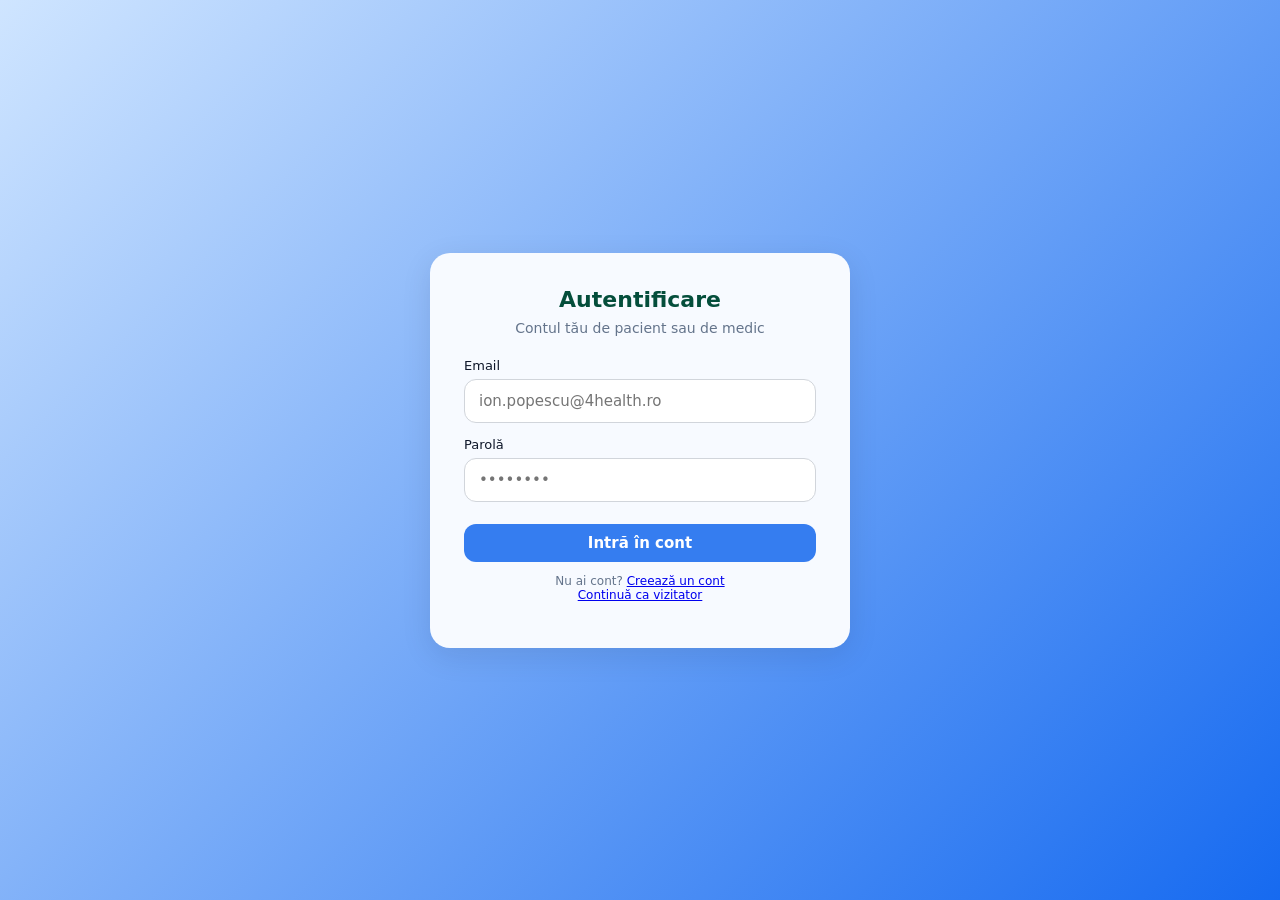
<file: web/index.html>
<!doctype html>
<html lang="ro">
<head>
  <meta charset="utf-8" />
  <meta name="viewport" content="width=device-width, initial-scale=1" />
  <title>4Health - Autentificare</title>
  <link rel="stylesheet" href="css/style.css">
  <link rel="stylesheet" href="css/app.css">
</head>
<body>
  <main class="card" role="main">
    <h1>Autentificare</h1>
    <p class="lead">Contul tău de pacient sau de medic</p>

    <form id="loginForm" autocomplete="on" novalidate>
      <label for="email">Email</label>
      <input id="email" name="email" type="email" placeholder="ion.popescu@4health.ro" required />

      <label for="parola">Parolă</label>
      <input id="parola" name="parola" type="password" placeholder="••••••••" required minlength="6" />

      <div class="row">
        <button type="submit" id="btnLogin" class="btn btn-primary">Intră în cont</button>
      </div>

      <p class="note">Nu ai cont? <a href="creare_cont.html">Creează un cont</a><br>
        <a href="pagina_princ.html">Continuă ca vizitator</a></p>
    </form>

    <div id="result" class="hidden" aria-live="polite"></div>
  </main>

  <script src="js/api.js"></script>
  <script>
    const form = document.getElementById("loginForm");
    const result = document.getElementById("result");
    const next = new URLSearchParams(location.search).get("next");

    if (Auth.token && !next) location.href = Auth.homeFor(Auth.role);

    form.addEventListener("submit", async (e) => {
      e.preventDefault();
      if (!form.checkValidity()) return form.reportValidity();
      const btn = document.getElementById("btnLogin");
      btn.disabled = true;
      try {
        const data = await api("/api/auth/login", {
          method: "POST", auth: false,
          body: { email: form.email.value.trim(), password: form.parola.value },
        });
        Auth.save(data);
        const allowed = next && !next.includes("/") ? next : null;
        location.href = allowed && (allowed !== "interfata_medic.html" || data.role === "doctor") ? allowed : Auth.homeFor(data.role);
      } catch (err) {
        result.className = "error-box";
        result.textContent = err.message;
      } finally {
        btn.disabled = false;
      }
    });
  </script>
</body>
</html>
</file>
<file: web/css/style.css>
:root {
  --bg: linear-gradient(135deg, #cfe5ff 0%, #166af0 100%);
  --card-bg: #f7faff; /* chenar deschis la culoare */
  --accent: #357df0;
  --text: #0f172a;
  --muted: #6b7280;
}

* {
  box-sizing: border-box;
  font-family: 'Inter', system-ui, sans-serif;
}

body {
  margin: 0;
  min-height: 100vh;
  display: flex;
  align-items: center;
  justify-content: center;
  background: var(--bg);
}

/* ===== CARD PRINCIPAL ===== */
.card {
  background: var(--card-bg);
  padding: 34px;
  width: 420px;
  border-radius: 20px;
  box-shadow: 0 8px 30px rgba(15,23,42,0.1);
  transition: transform 0.25s ease, box-shadow 0.25s ease;
}
.card:hover {
  transform: translateY(-3px);
  box-shadow: 0 10px 36px rgba(0,0,0,0.12);
}

/* ===== TITLU & TEXT ===== */
h1 {
  margin: 0 0 8px;
  font-size: 22px;
  color: #044e3b;
  text-align: center;
}
p.lead {
  margin: 0 0 22px;
  color: var(--muted);
  font-size: 14px;
  text-align: center;
}

/* ===== FORM ===== */
label {
  display: block;
  font-size: 13px;
  color: var(--text);
  margin-bottom: 6px;
}

input[type=text],
input[type=password],
select {
  width: 100%;
  padding: 12px 14px;
  border-radius: 12px; /* colțuri mai rotunjite */
  border: 1px solid #d1d5db;
  background: white;
  margin-bottom: 14px;
  font-size: 15px;
  transition: box-shadow 0.25s ease, border-color 0.25s ease;
}
input:focus,
select:focus {
  border-color: var(--accent);
  box-shadow: 0 0 0 3px rgba(37,99,235,0.15);
  outline: none;
}

/* ===== BUTOANE ===== */
.row {
  display: flex;
  gap: 10px;
  margin-top: 8px;
}
.btn {
  flex: 1;
  padding: 10px 14px;
  border-radius: 12px;
  font-weight: 600;
  font-size: 15px;
  cursor: pointer;
  border: none;
  transition: all 0.25s ease;
}
.btn-primary {
  background: var(--accent);
  color: #fff;
}
.btn-primary:hover {
  background: #2563eb;
}
.btn-outline {
  background: transparent;
  border: 1px solid #d1d5db;
  color: var(--text);
}
.btn-outline:hover {
  border-color: var(--accent);
  color: var(--accent);
}

/* ===== NOTE ===== */
.note {
  font-size: 12px;
  color: var(--muted);
  margin-top: 12px;
  text-align: center;
}
</file>
<file: web/css/app.css>
/* Componente comune adăugate peste stilurile originale ale proiectului */
:root { --accent: #357df0; --accent-dark: #1d4ed8; --muted: #64748b; --ok: #16a34a; --warn: #b45309; --danger: #dc2626; }

.muted { color: var(--muted); font-size: 13px; }
.hidden { display: none !important; }
.error-box { background: #fef2f2; color: var(--danger); border: 1px solid #fecaca; padding: 10px 12px; border-radius: 10px; font-size: 14px; margin-top: 12px; }
.ok-box { background: #f0fdf4; color: var(--ok); border: 1px solid #bbf7d0; padding: 10px 12px; border-radius: 10px; font-size: 14px; margin-top: 12px; }

#toast { position: fixed; bottom: 24px; left: 50%; transform: translateX(-50%) translateY(20px); opacity: 0; background: #0f172a; color: #fff; padding: 12px 18px; border-radius: 10px; font-size: 14px; transition: all .25s; z-index: 1000; pointer-events: none; max-width: calc(100% - 32px); }
#toast.show { opacity: 1; transform: translateX(-50%) translateY(0); }
#toast.err { background: var(--danger); }

.topbar { display: flex; align-items: center; justify-content: space-between; gap: 10px; flex-wrap: wrap; background: var(--accent); color: #fff; padding: 12px 20px; border-radius: 10px; margin-bottom: 18px; }
.topbar .brand { font-weight: 700; font-size: 20px; display: flex; align-items: center; gap: 10px; }
.topbar .brand img { width: 34px; height: 34px; border-radius: 8px; background: #fff; }
.topbar .user { display: flex; align-items: center; gap: 10px; font-size: 14px; }
.topbar a, .topbar button.link { color: #fff; background: rgba(255,255,255,.16); border: 0; padding: 7px 12px; border-radius: 8px; text-decoration: none; cursor: pointer; font-size: 14px; font-weight: 600; margin: 0; }
.topbar a:hover, .topbar button.link:hover { background: rgba(255,255,255,.28); }

.panel { background: #fff; border-radius: 12px; box-shadow: 0 8px 20px rgba(0,0,0,.05); padding: 22px 24px; max-width: 980px; margin: 0 auto 18px; }
.panel h2 { text-align: left; margin-bottom: 14px; }
.grid2 { display: grid; grid-template-columns: 1fr 1fr; gap: 14px; }
@media (max-width: 720px) { .grid2 { grid-template-columns: 1fr; } }

.list-item { border: 1px solid #e2e8f0; border-radius: 10px; padding: 12px 14px; margin-bottom: 10px; cursor: pointer; transition: background .15s, border-color .15s; }
.list-item:hover { background: #f8fafc; border-color: #bfdbfe; }
.list-item .title { font-weight: 700; }
.pill { display: inline-block; font-size: 12px; background: #eff6ff; color: var(--accent-dark); padding: 3px 9px; border-radius: 999px; margin: 2px 4px 2px 0; }
.pill.warn { background: #fffbeb; color: var(--warn); }

.btn-sm { background: var(--accent); color: #fff; border: 0; border-radius: 8px; padding: 8px 14px; font-weight: 600; cursor: pointer; font-size: 14px; }
.btn-sm:hover { background: var(--accent-dark); }
.btn-sm.ghost { background: #fff; color: var(--accent); border: 1px solid #bfdbfe; }
.btn-sm.danger { background: #fff; color: var(--danger); border: 1px solid #fecaca; }
.btn-sm:disabled { opacity: .6; cursor: wait; }

/* Rețetă: rânduri de medicamente */
.item-row { border: 1px dashed #cbd5e1; border-radius: 10px; padding: 12px; margin-bottom: 12px; background: #fafcff; }
.item-row .grid2 .field { margin-bottom: 10px; }
.ai-preview { font-size: 13px; color: var(--muted); margin-top: 4px; min-height: 18px; }

/* Interpretarea AI */
.ai-box { border: 1px solid #c7d2fe; background: linear-gradient(180deg, #f5f8ff, #fff); border-radius: 12px; padding: 16px 18px; margin-top: 16px; }
.ai-box h3 { margin: 0 0 8px; font-size: 17px; }
.med-card { background: #fff; border: 1px solid #e2e8f0; border-radius: 10px; padding: 12px 14px; margin: 10px 0; }
.med-card h4 { margin: 0 0 6px; font-size: 16px; }
.schedule { display: flex; gap: 6px; flex-wrap: wrap; margin: 6px 0; }
.schedule span { background: var(--accent); color: #fff; border-radius: 8px; padding: 3px 9px; font-size: 13px; font-weight: 600; }
.alert { background: #fef2f2; border-left: 4px solid var(--danger); color: #991b1b; padding: 8px 10px; border-radius: 6px; font-size: 14px; margin: 8px 0; }
.original { font-size: 13px; color: #334155; background: #f1f5f9; border-radius: 6px; padding: 6px 8px; margin-top: 6px; }
.sources { font-size: 12px; color: var(--muted); margin-top: 10px; }
.disclaimer { font-size: 12px; color: var(--muted); border-top: 1px solid #e2e8f0; margin-top: 12px; padding-top: 8px; }
.spinner { display: inline-block; width: 16px; height: 16px; border: 2px solid #c7d2fe; border-top-color: var(--accent); border-radius: 50%; animation: spin .8s linear infinite; vertical-align: -3px; margin-right: 6px; }
@keyframes spin { to { transform: rotate(360deg); } }

.doctor-list { display: grid; gap: 8px; margin-top: 8px; }
.doctor-card { background: #fff; border: 1px solid #dbeafe; border-radius: 8px; padding: 8px 10px; }
.doctor-name { font-weight: 700; color: #0f172a; }

input[type=email], input[type=number] { width: 100%; padding: 12px 14px; border-radius: 12px; border: 1px solid #d1d5db; background: #fff; margin-bottom: 14px; font-size: 15px; }
.panel input[type=email], .panel select { padding: 8px; border-radius: 6px; border: 1px solid #cbd5e1; background: #f8fafc; font-size: 15px; width: 100%; }

.panel *, .panel *::before, .panel *::after { box-sizing: border-box; }

/* Alerte de severitate moderată/minoră (cele majore folosesc .alert roșu) */
.alert.alert-mild { background: #fffbeb; border-left-color: #f59e0b; color: #92400e; }
.summary-out .ai-box { margin-top: 10px; }
</file>
<file: web/css/css_interfata_medic.css>
body {
      font-family: Arial, sans-serif;
      background: #f9fafb;
      margin: 0;
      padding: 20px;
      color: #1e293b;
    }

    header {
      background: #357df0;
      color: white;
      padding: 15px 25px;
      font-size: 22px;
      font-weight: bold;
      margin-bottom: 20px;
      border-radius: 8px;
    }

    nav {
      margin-bottom: 20px;
      text-align: center;
    }

    nav button {
      background: #357df0;
      border: none;
      color: white;
      padding: 10px 18px;
      margin-right: 12px;
      font-size: 16px;
      border-radius: 6px;
      cursor: pointer;
      transition: background 0.2s;
    }

    nav button:hover { background: #1d4ed8; }
    nav button.active { background: #1d4ed8; }

    .form-container {
      background: white;
      max-width: 700px;
      margin: auto;
      padding: 25px 30px;
      border-radius: 12px;
      box-shadow: 0 8px 20px rgba(0,0,0,0.05);
    }

    h2 {
      margin-top: 0;
      margin-bottom: 25px;
      color: #1e293b;
      text-align: center;
      font-weight: 700;
    }

    .field { margin-bottom: 18px; }

    .field label {
      display: block;
      font-weight: 600;
      margin-bottom: 6px;
      font-size: 15px;
      color: #334155;
    }

    input[type=text], textarea, input[type=date] {
      width: 100%;
      border: 1px solid #cbd5e1;
      border-radius: 6px;
      font-size: 15px;
      padding: 8px;
      transition: border-color 0.3s;
      background: #f8fafc;
      resize: vertical;
    }

    input[type=text]:focus, textarea:focus {
      border-color: #357df0;
      outline: none;
    }

    textarea { min-height: 80px; }

    button.submit-btn {
      margin-top: 25px;
      background: #357df0;
      border: none;
      color: white;
      font-size: 17px;
      padding: 12px;
      border-radius: 8px;
      width: 100%;
      cursor: pointer;
      font-weight: 700;
      transition: background 0.3s;
    }

    button.submit-btn:hover { background: #1d4ed8; }

    .hidden { display: none; }

    .signature-upload img {
      max-width: 250px;
      max-height: 120px;
      margin-top: 8px;
      border: 1px solid #cbd5e1;
      border-radius: 6px;
      background: #f8fafc;
      display: block;
    }

    .section-placeholder {
      text-align: center;
      font-size: 18px;
      color: #475569;
      padding: 50px;
    }
</file>
